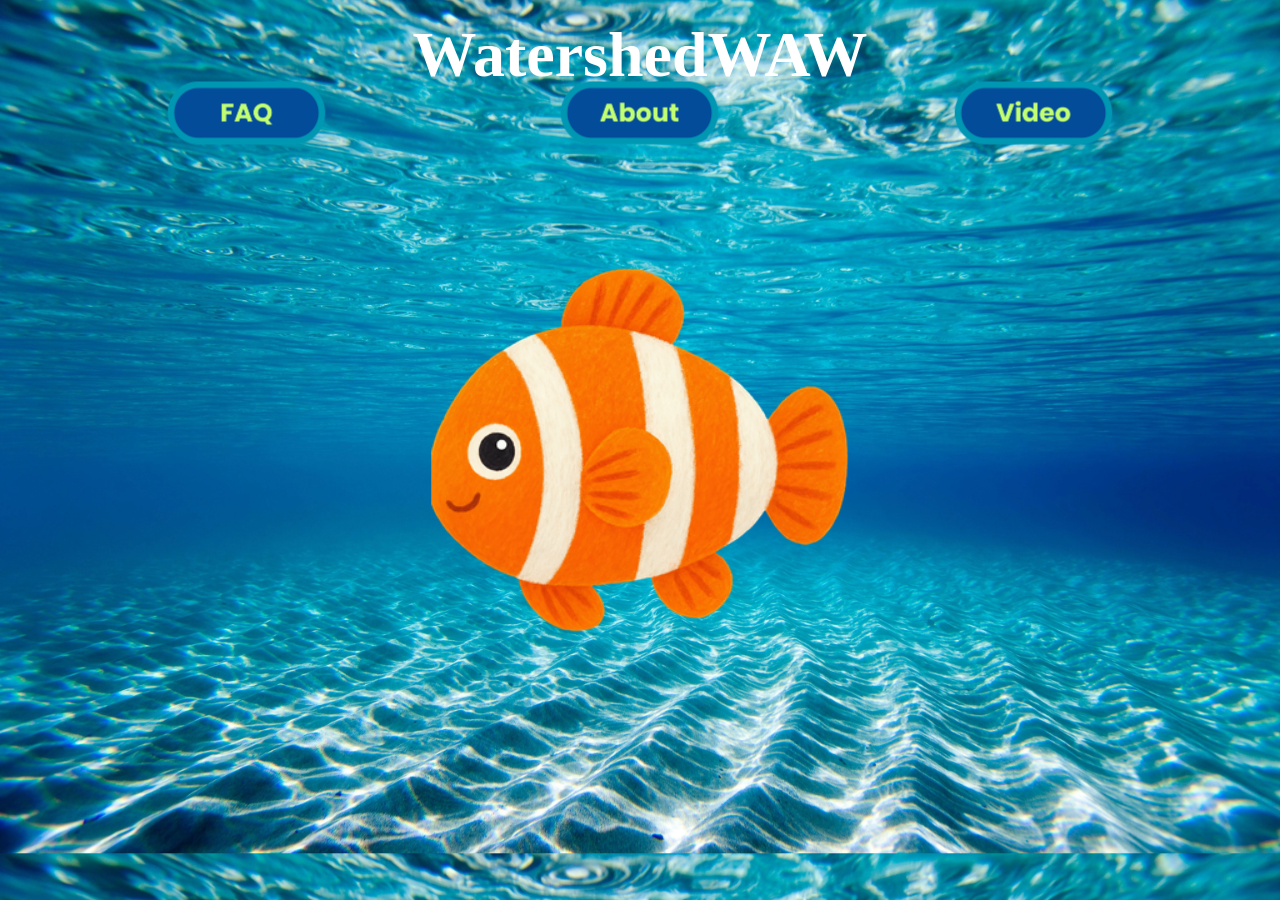
<file: index.html>
<!DOCTYPE html>
<html lang="en">
<head>
  <meta charset="UTF-8">
  <meta name="viewport" content="width=device-width, initial-scale=1.0">
  <title>Watershed Project Website</title>
  <link rel="stylesheet" href="style.css">

</head>
<body class="Homepage">
  <div id="Hbuttons" style="display:flex; justify-content:space-around; width:100%; align-items: flex-start;">
   
   <a href="FAQ.html">
    <img id="FAQButton" src="FAQ.png" alt="FAQ button">
  </a>
    <a href="About.html">
        <img id="AboutButton" src="About.png" alt="About button">
    </a>
    <a href="Video.html">
         <img id="VButton" src="Video.png" alt="video button">
    </a>
  </div>
 
  <img id="Hfish" class="fish" src="Hfish.png" alt="fish">
<img id="Bubbles" src="Bubbles.gif" alt="bubbles">
<h1 id="WatershedH1">WatershedWAW</h1> 
</body>


</html>
</file>
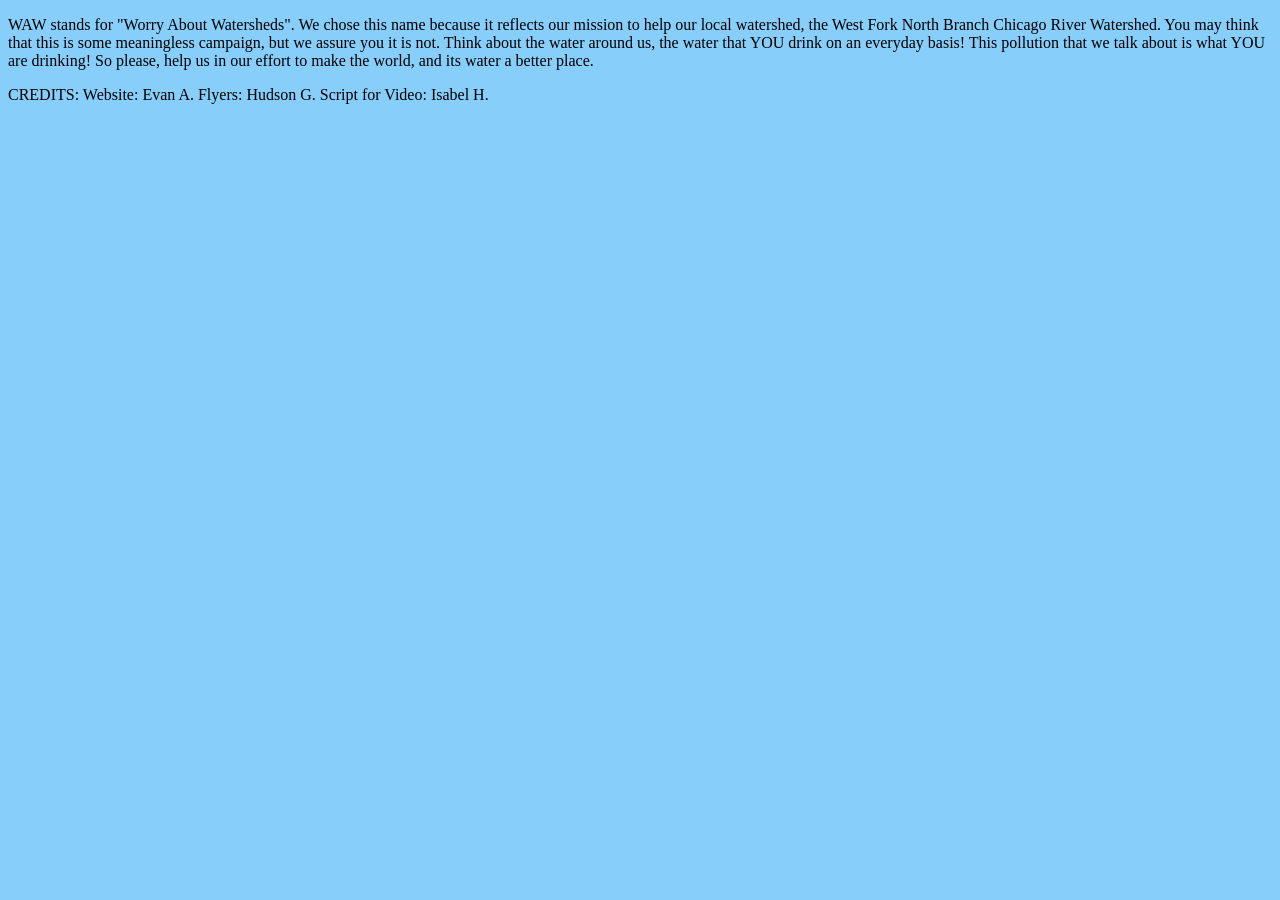
<file: About.html>
<!DOCTYPE html>

<html>
    <head>
        <meta charset="utf-8">
        <meta http-equiv="X-UA-Compatible" content="IE=edge">
        <title></title>
        <meta name="description" content="">
        <meta name="viewport" content="width=device-width, initial-scale=1">
        <link rel="stylesheet" href="style.css">
    </head>
    <body class="AboutPage">
       <p>WAW stands for "Worry About Watersheds". We chose this name because it reflects our mission to help our local watershed, the West Fork North Branch Chicago River Watershed.
          You may think that this is some meaningless campaign, but we assure you it is not. Think about the water around us, the water that YOU drink on an everyday basis! This pollution that we talk about is what YOU are drinking!
          So please, help us in our effort to make the world, and its water a better place.


         <p>CREDITS: Website: Evan A. Flyers: Hudson G. Script for Video: Isabel H.</p>



       </p>
        
      
    </body>
</html>
</file>
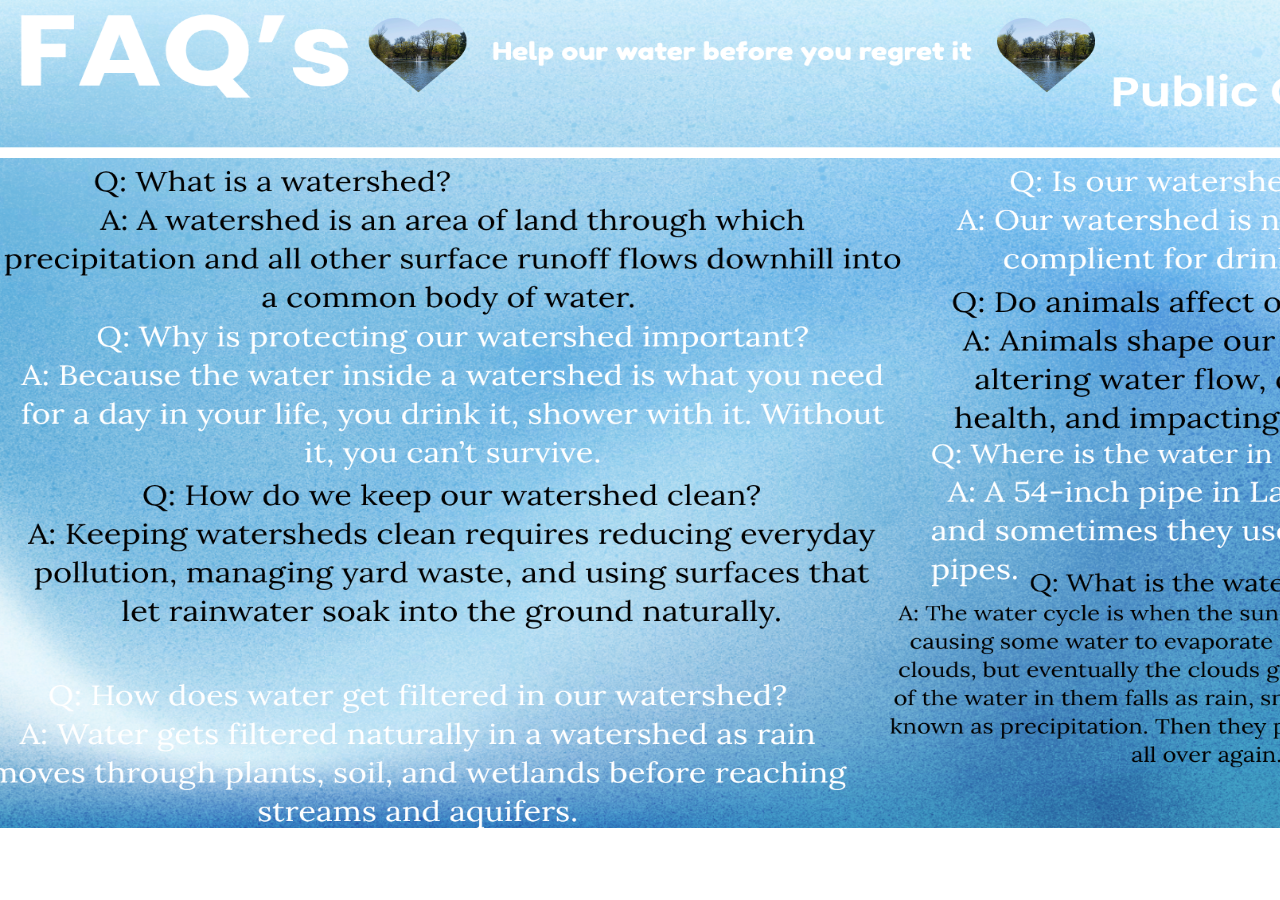
<file: FAQ.html>
<!DOCTYPE html>

<html>
    <head>
        <meta charset="utf-8">
        <meta http-equiv="X-UA-Compatible" content="IE=edge">
        <title></title>
        <meta name="description" content="">
        <meta name="viewport" content="width=device-width, initial-scale=1">
        <link rel="stylesheet" href="style.css">
    </head>
    <body class="FAQpage">
       
        
      
    </body>
</html>
</file>
<file: style.css>
.Homepage {
  background-image:url(OceanBG.png);
  background-size:cover;
  margin: 50px;
  padding-top: 0;
}

#Hbuttons img {
  display: block;
  transform: scale(0.5);
  margin: 0; 
  position:relative;
  z-index: 100;

}
.FAQpage{background-image:url(FAQcanva.png);background-repeat: no-repeat;

background-size: 1528px 828px;
}

#Hfish
{
  position:absolute;
  Top:50%;
  Left:50%;
  transform: translate(-50%,-50%) scale(1.25);
 

}

#Bubbles
{
  position:absolute;
  Top:40%;
  Left:27%;
  transform: translate(-50%,-50%) scale(0.6);
 

}

#WatershedH1
{
  font-size: 64px;
  text-align: center;
  position:absolute;
  bottom:85%;
  left:50%;
  transform: translateX(-50%);
  z-index: 1;
  color:white;
}

.AboutPage
{
 background-color: lightskyblue;
}
</file>
